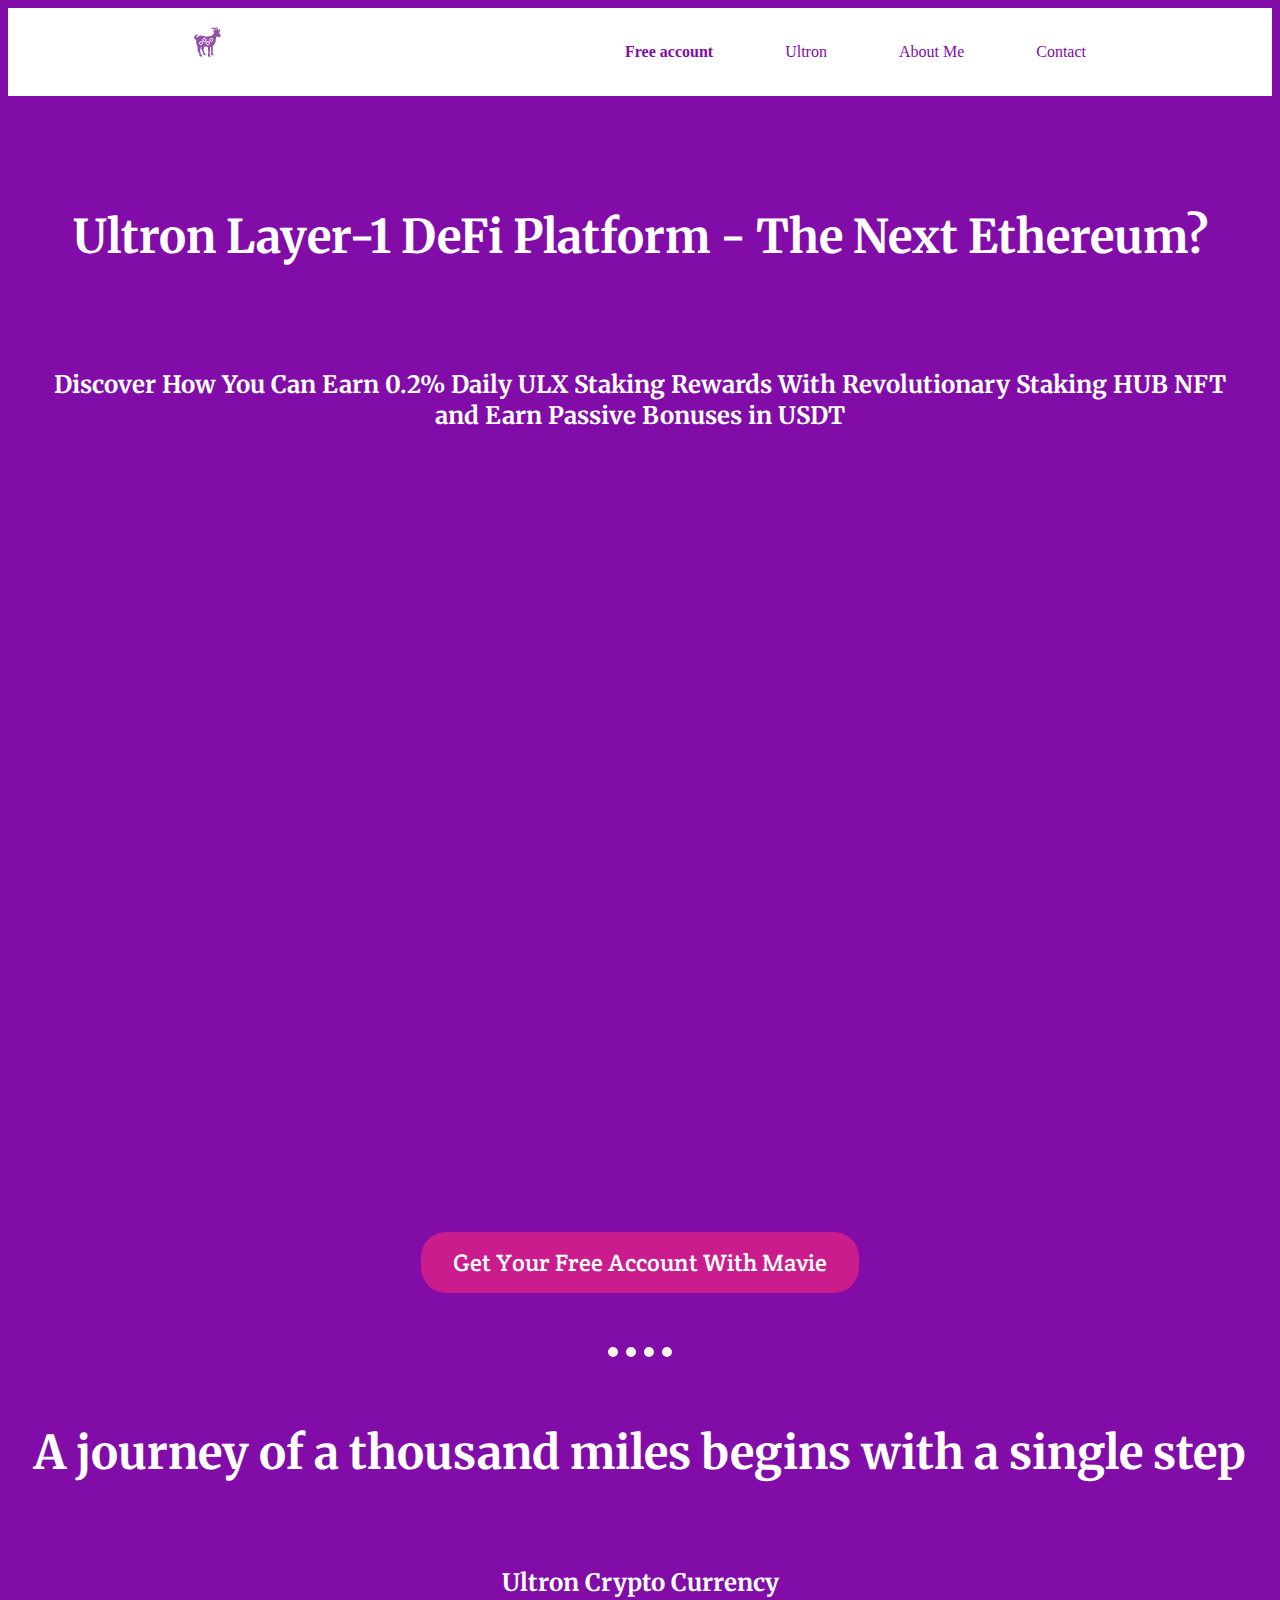
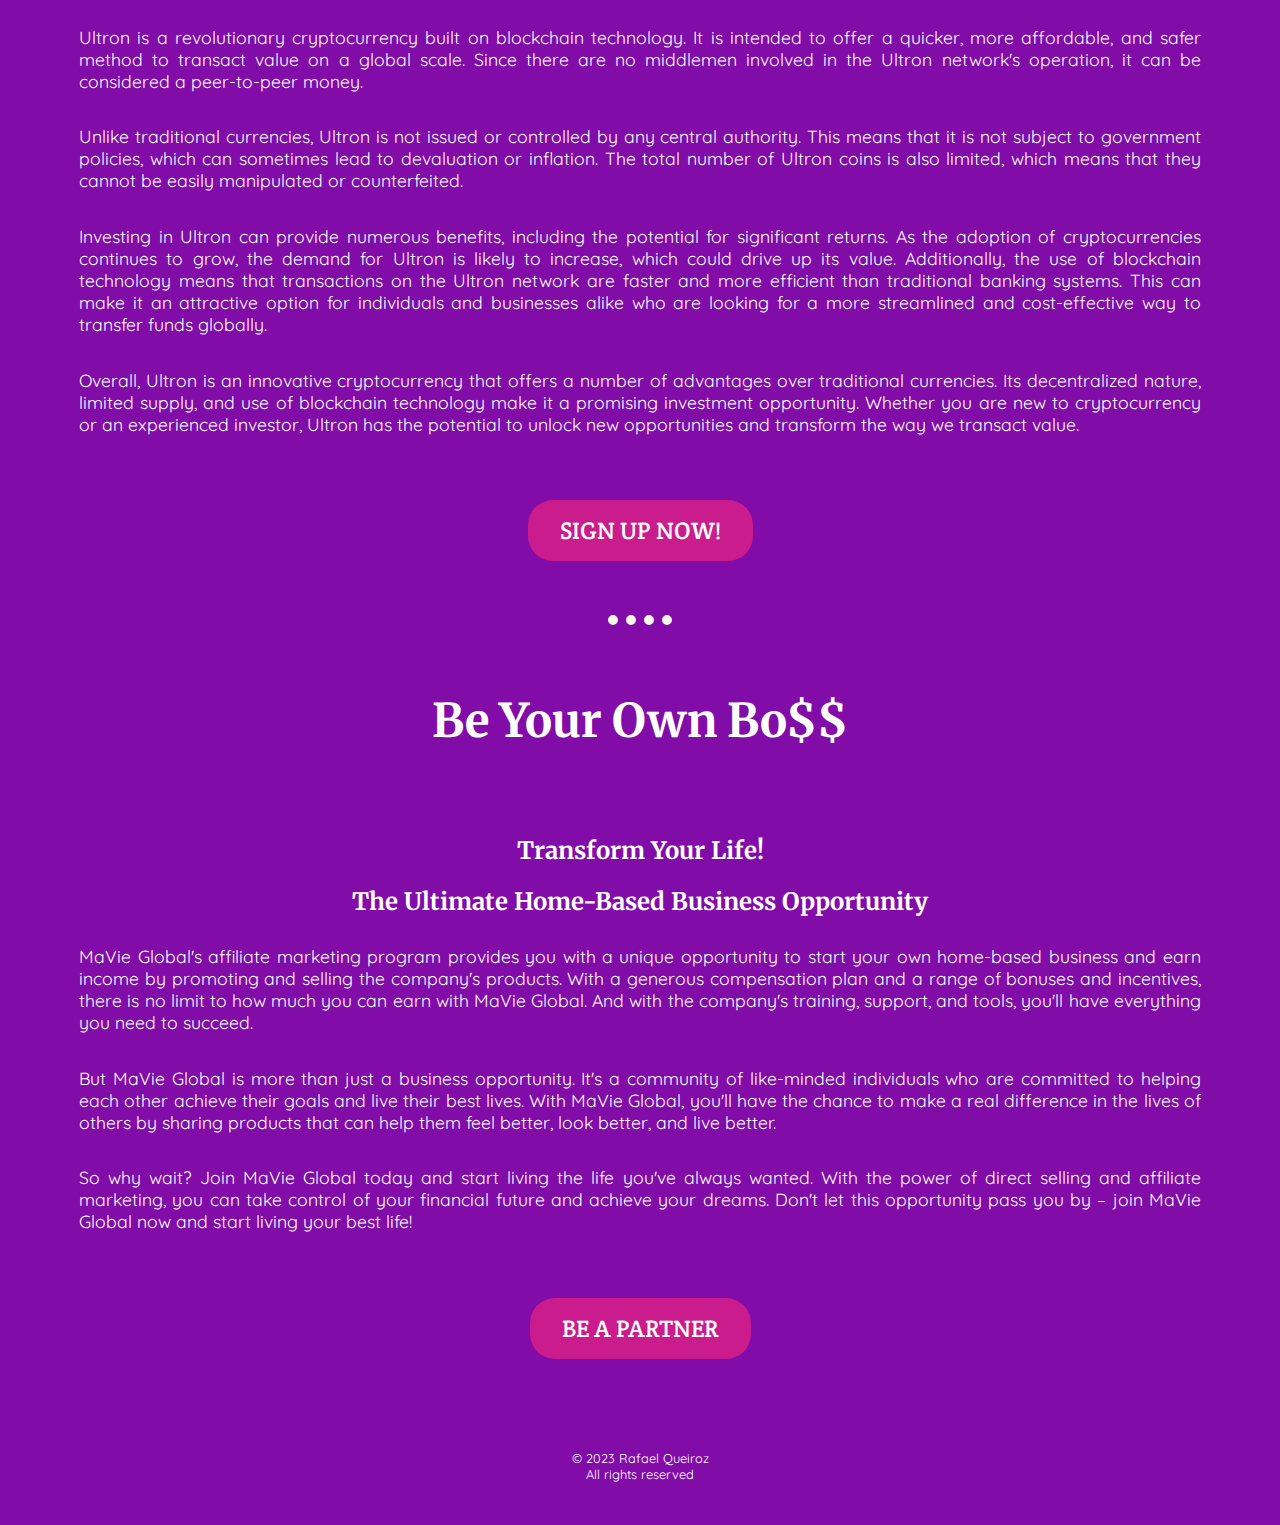
<file: index.html>
<!doctype html>
<html lang="en">
  <head>

    <meta charset="utf-8">
    <meta name="viewport" content="width=device-width, initial-scale=1">
    <title>Change your life</title>
      <script>
        document.cookie = "SameSite=None; Secure";
      </script>
    <link rel="stylesheet" href="styles.css">
    <link href="https://cdn.jsdelivr.net/npm/bootstrap@5.3.0-alpha1/dist/css/bootstrap.min.css" rel="stylesheet" integrity="sha384-GLhlTQ8iRABdZLl6O3oVMWSktQOp6b7In1Zl3/Jr59b6EGGoI1aFkw7cmDA6j6gD" crossorigin="anonymous">
    <link rel="preconnect" href="https://fonts.googleapis.com">
    <link rel="preconnect" href="https://fonts.gstatic.com" crossorigin>
    <link href="https://fonts.googleapis.com/css2?family=Monoton&display=swap" rel="stylesheet">
    <link href="https://fonts.googleapis.com/css2?family=Crete+Round&family=Monoton&display=swap" rel="stylesheet">
    <link href="https://fonts.googleapis.com/css2?family=Quicksand&display=swap" rel="stylesheet">
  <link href="https://fonts.googleapis.com/css2?family=Merriweather&display=swap" rel="stylesheet">
    <style>
        a {
          text-decoration: none;
          color: #810CA8;
        }

        button{
          font-size: 1.5rem;
          font-family: 'Crete Round', serif;

    </style>
  </head>

  <body>
    <header>
        <div class="container_nav">
            <div>
                <a href="index.html" class="brand"><img class="brand" src="/images/Picture 1.png"></a>
                <div class="nav-toggle" id="navToggle">
                    <img id="hamburger" class="navIcon" src="/images/hamb.png" alt="hamburger menu">
                    <img id="navOpen" class="navIcon hidden" src="/images/X.png" alt="close hamburger">
                </div>
            </div>
            <nav>
                <ul>
                    <li><a href="https://www.backoffice.mavie.global/ambassador/lg8F9iQwCcHEzHhX7aqt_/194097"><b>Free account</b></a></li>
                    <li><a href="ultron_presentation.pdf">Ultron</a></li>
                    <li><a href="aboutme.html">About Me</a></li>
                    <li><a href="contact.html">Contact</a></li>
                </ul>
            </nav>
        </div>
    </header>

    <div class="top_container">
        <h1>Ultron Layer-1 DeFi Platform - The Next Ethereum?</h1>
        <br>
        <br>
        <h2>Discover How You Can Earn 0.2% Daily ULX Staking Rewards With Revolutionary Staking HUB NFT and Earn Passive Bonuses in USDT</h2>
        <br>
        <br>


        <div class="video-container">
          <iframe src="https://www.youtube.com/embed/ryJanfozZn8" frameborder="0" allowfullscreen></iframe>
        </div>


        <button id="create-account-button" type="submit">Get Your Free Account With Mavie</button>
    </div>

    <hr>

    <div class="middle_container">
        <h1>A journey of a thousand miles begins with a single step</h1>
        <br>
        <h2>Ultron Crypto Currency</h2>

        <p>
            Ultron is a revolutionary cryptocurrency built on blockchain technology. It is intended to offer a quicker,
            more affordable, and safer method to transact value on a global scale. Since there are no middlemen involved
            in the Ultron network's operation, it can be considered a peer-to-peer money.
        </p>

        <p>
            Unlike traditional currencies, Ultron is not issued or controlled by any central authority. This means that
            it is not subject to government policies, which can sometimes lead to devaluation or inflation. The total
            number of Ultron coins is also limited, which means that they cannot be easily manipulated or
            counterfeited.
        </p>

        <p>
            Investing in Ultron can provide numerous benefits, including the potential for significant returns. As the
            adoption of cryptocurrencies continues to grow, the demand for Ultron is likely to increase, which could
            drive up its value. Additionally, the use of blockchain technology means that transactions on the Ultron
            network are faster and more efficient than traditional banking systems. This can make it an attractive
            option for individuals and businesses alike who are looking for a more streamlined and cost-effective way to
            transfer funds globally.
        </p>

        <p>
            Overall, Ultron is an innovative cryptocurrency that offers a number of advantages over traditional
            currencies. Its decentralized nature, limited supply, and use of blockchain technology make it a promising
            investment opportunity. Whether you are new to cryptocurrency or an experienced investor, Ultron has the
            potential to unlock new opportunities and transform the way we transact value.
        </p>

        <br>
        <br>
        <button type="submit" id="sign-up-button">SIGN UP NOW!</button>
        <hr>

        <h1>Be Your Own Bo$$</h1>
        <br>
        <h2>Transform Your Life!</h2>
        <h2>The Ultimate Home-Based Business Opportunity</h2>

        <p>
            MaVie Global's affiliate marketing program provides you with a unique opportunity to start your own
            home-based business and earn income by promoting and selling the company's products. With a generous
            compensation plan and a range of bonuses and incentives, there is no limit to how much you can earn with
            MaVie Global. And with the company's training, support, and tools, you'll have everything you need to
            succeed.
        </p>

        <p>
            But MaVie Global is more than just a business opportunity. It's a community of like-minded individuals who
            are committed to helping each other achieve their goals and live their best lives. With MaVie Global, you'll
            have the chance to make a real difference in the lives of others by sharing products that can help them feel
            better, look better, and live better.
        </p>

        <p>
            So why wait? Join MaVie Global today and start living the life you've always wanted. With the power of direct
            selling and affiliate marketing, you can take control of your financial future and achieve your dreams.
            Don't let this opportunity pass you by – join MaVie Global now and start living your best life!
        </p>

        <br>
        <br>
        <button id="partner-button" type="submit">BE A PARTNER</button>
    </div>

    <div class="bottom-container">
        <a class="c-rights" href="https://www.linkedin.com/in/rafael-queiroz/">© 2023 Rafael Queiroz<br>All rights reserved</a>
    </div>
    <script>
        document.addEventListener('DOMContentLoaded', function() {
          var buttons = document.querySelectorAll('button[type="submit"]');
          for (var i = 0; i < buttons.length; i++) {
            buttons[i].addEventListener('click', function() {
              window.location.href = 'signup.html';
            });
          }
        });
    </script>
    <script src="index.js"></script>
    <script src="https://cdn.jsdelivr.net/npm/bootstrap@5.3.0-alpha1/dist/js/bootstrap.bundle.min.js" integrity="sha384-w76AqPfDkMBDXo30jS1Sgez6pr3x5MlQ1ZAGC+nuZB+EYdgRZgiwxhTBTkF7CXvN" crossorigin="anonymous"></script>
  </body>
</html>
</file>
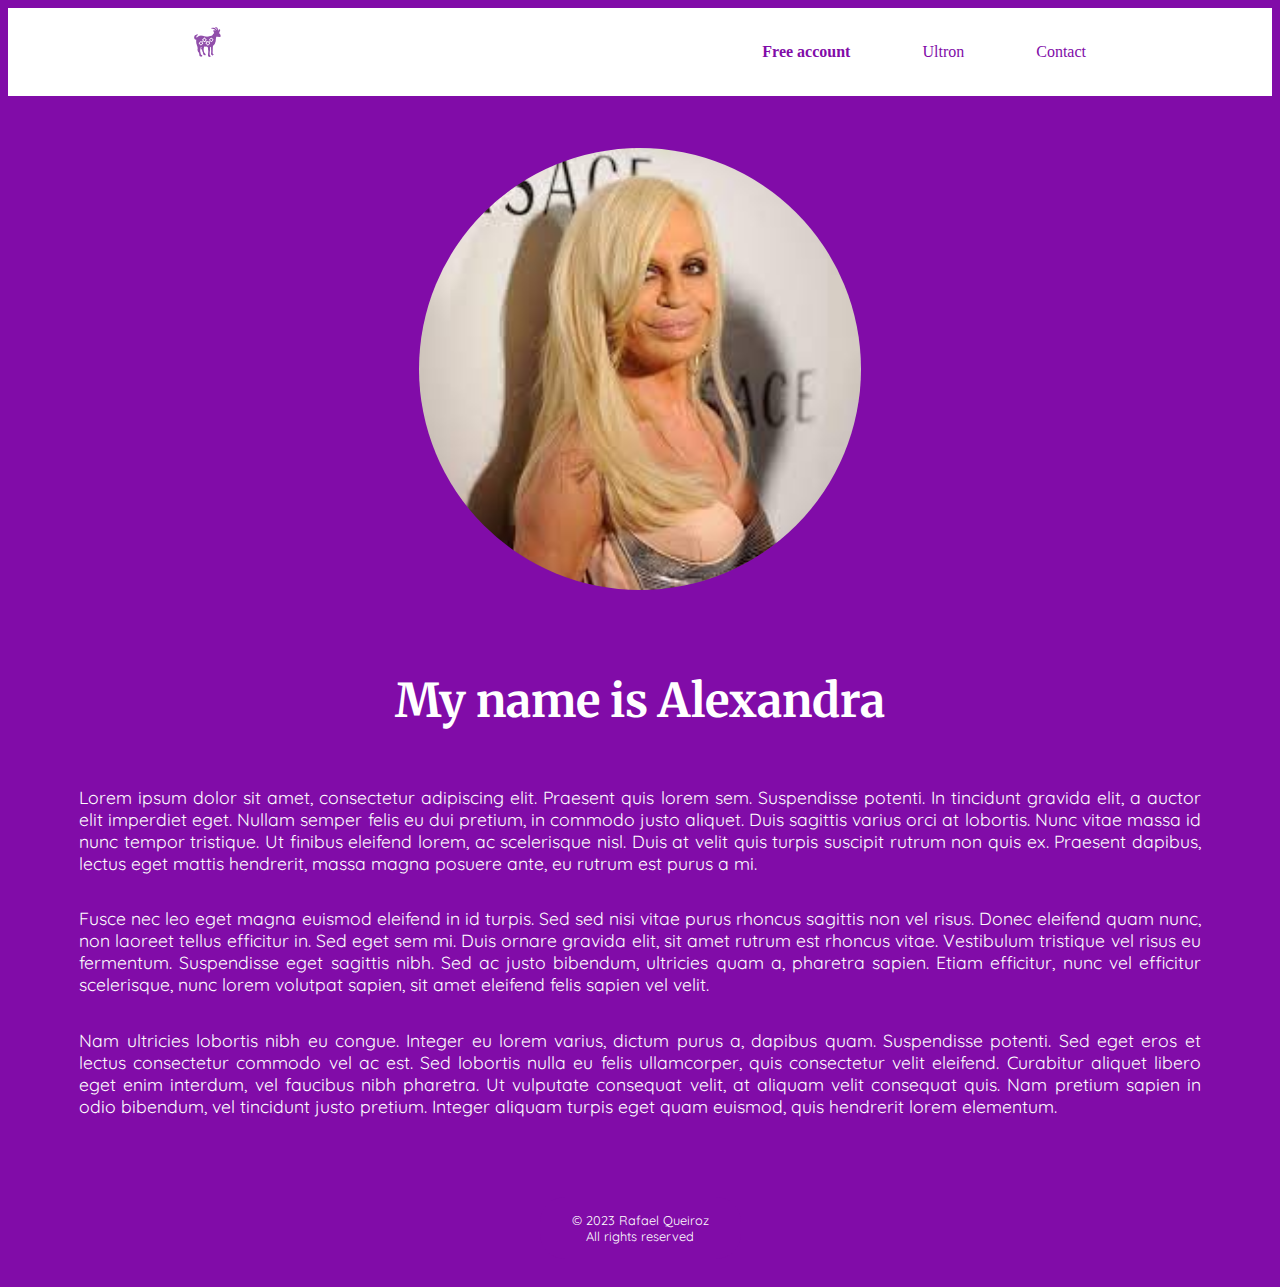
<file: aboutme.html>
<!doctype html>
<html lang="en">
  <head>
    <meta charset="utf-8">
    <meta name="viewport" content="width=device-width, initial-scale=1">
    <title>Change your life</title>
    <script>
       document.cookie = "SameSite=None; Secure";
     </script>
    <link rel="stylesheet" href="styles.css">
    <link href="https://cdn.jsdelivr.net/npm/bootstrap@5.3.0-alpha1/dist/css/bootstrap.min.css" rel="stylesheet" integrity="sha384-GLhlTQ8iRABdZLl6O3oVMWSktQOp6b7In1Zl3/Jr59b6EGGoI1aFkw7cmDA6j6gD" crossorigin="anonymous">
    <link rel="preconnect" href="https://fonts.googleapis.com">
    <link rel="preconnect" href="https://fonts.gstatic.com" crossorigin>
    <link href="https://fonts.googleapis.com/css2?family=Monoton&display=swap" rel="stylesheet">
    <link href="https://fonts.googleapis.com/css2?family=Crete+Round&family=Monoton&display=swap" rel="stylesheet">
    <link href="https://fonts.googleapis.com/css2?family=Quicksand&display=swap" rel="stylesheet">
  <link href="https://fonts.googleapis.com/css2?family=Merriweather&display=swap" rel="stylesheet">
    <style>
        a {
          text-decoration: none;
          color: white;
          }
          button{
          border-radius: 25px;
          font-size: 30px;
          font-family: 'Crete Round', serif;
          }
    </style>
  </head>
  <body>
    <header>
        <div class="container_nav">
            <div>
                <a href="index.html" class="brand"><img class="brand" src="/images/Picture 1.png"></a>
                <div class="nav-toggle" id="navToggle">
                    <img id="hamburger" class="navIcon" src="/images/hamb.png" alt="hamburger menu">
                    <img id="navOpen" class="navIcon hidden" src="/images/X.png" alt="close hamburger">
                </div>
            </div>
            <nav>
                <ul>
                    <li><a href="signup.html"><b>Free account</b></a></li>
                    <li><a href="ultron_presentation.pdf">Ultron</a></li>
                    <li><a href="contact.html">Contact</a></li>
                </ul>
            </nav>

        </div>

    </header>



    <br>
    <br>

    <div class="about">
      <img src="donatella.jpeg" alt="Alexandra's Picture" class="me">
        <br>
         <h1>My name is Alexandra</h1>
      <p>
        Lorem ipsum dolor sit amet, consectetur adipiscing elit. Praesent quis lorem sem. Suspendisse potenti. In tincidunt gravida elit, a auctor elit imperdiet eget. Nullam semper felis eu dui pretium, in commodo justo aliquet. Duis sagittis varius orci at lobortis. Nunc vitae massa id nunc tempor tristique. Ut finibus eleifend lorem, ac scelerisque nisl. Duis at velit quis turpis suscipit rutrum non quis ex. Praesent dapibus, lectus eget mattis hendrerit, massa magna posuere ante, eu rutrum est purus a mi.
      </p>

      <p>
        Fusce nec leo eget magna euismod eleifend in id turpis. Sed sed nisi vitae purus rhoncus sagittis non vel risus. Donec eleifend quam nunc, non laoreet tellus efficitur in. Sed eget sem mi. Duis ornare gravida elit, sit amet rutrum est rhoncus vitae. Vestibulum tristique vel risus eu fermentum. Suspendisse eget sagittis nibh. Sed ac justo bibendum, ultricies quam a, pharetra sapien. Etiam efficitur, nunc vel efficitur scelerisque, nunc lorem volutpat sapien, sit amet eleifend felis sapien vel velit.
      </p>

      <p>
        Nam ultricies lobortis nibh eu congue. Integer eu lorem varius, dictum purus a, dapibus quam. Suspendisse potenti. Sed eget eros et lectus consectetur commodo vel ac est. Sed lobortis nulla eu felis ullamcorper, quis consectetur velit eleifend. Curabitur aliquet libero eget enim interdum, vel faucibus nibh pharetra. Ut vulputate consequat velit, at aliquam velit consequat quis. Nam pretium sapien in odio bibendum, vel tincidunt justo pretium. Integer aliquam turpis eget quam euismod, quis hendrerit lorem elementum.
      </p>
    </div>

    <div class="bottom-container">
        <a class="c-rights" href="https://www.linkedin.com/in/rafael-queiroz/">© 2023 Rafael Queiroz<br>All rights reserved</a>
    </div>
    <script src="index.js"></script>
    <script src="https://cdn.jsdelivr.net/npm/bootstrap@5.3.0-alpha1/dist/js/bootstrap.bundle.min.js" integrity="sha384-w76AqPfDkMBDXo30jS1Sgez6pr3x5MlQ1ZAGC+nuZB+EYdgRZgiwxhTBTkF7CXvN" crossorigin="anonymous"></script>
  </body>
</html>
</file>
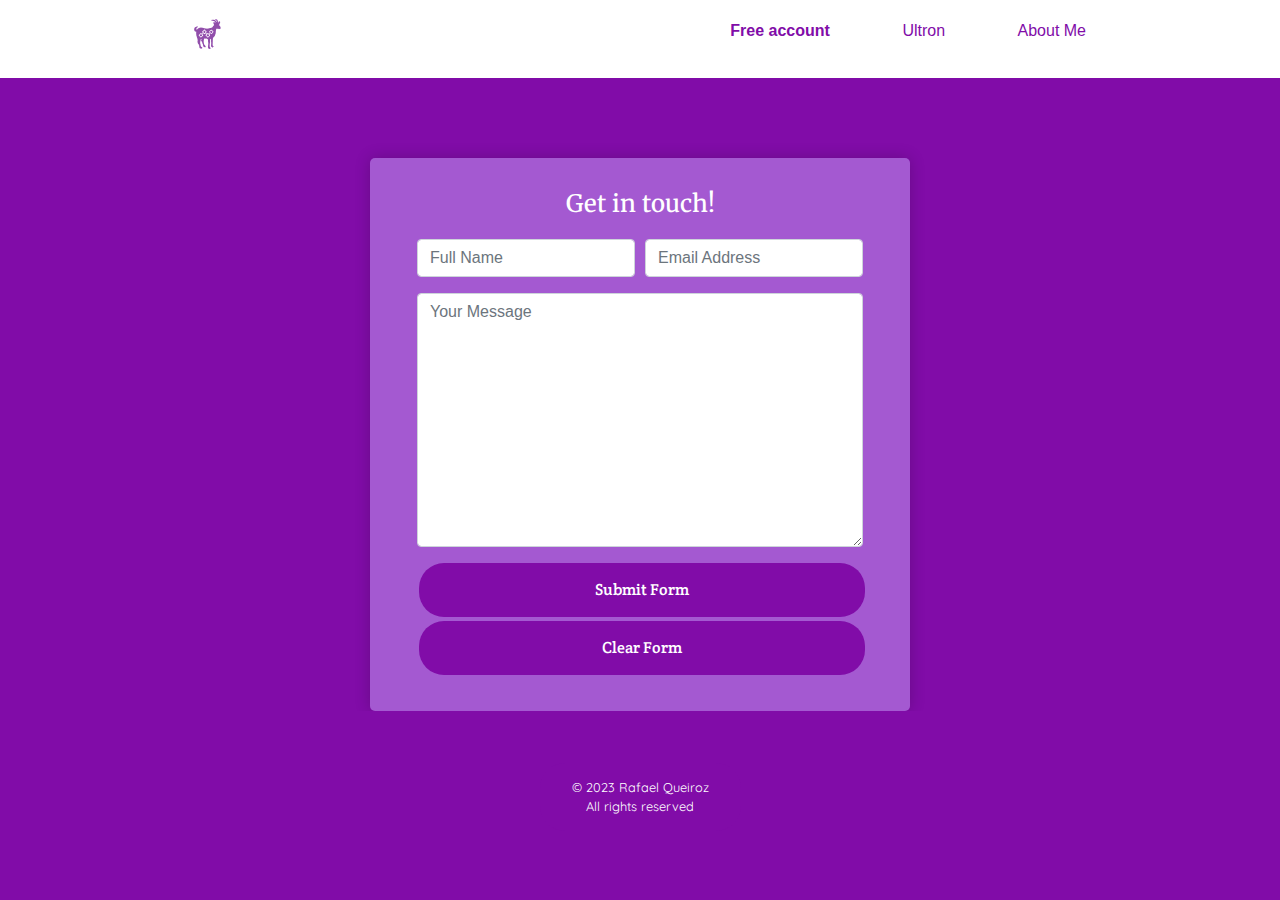
<file: contact.html>
<!DOCTYPE html>
<html lang="en">
  <head>
    <meta charset="UTF-8">
    <meta name="viewport" content="width=device-width, initial-scale=1.0">
    <meta http-equiv="X-UA-Compatible" content="ie=edge">
    <link rel="stylesheet" href="https://stackpath.bootstrapcdn.com/bootstrap/4.3.1/css/bootstrap.min.css">
    <link rel="stylesheet" href="styles.css">
    <link rel="stylesheet" href="styles.css">
    <link href="https://cdn.jsdelivr.net/npm/bootstrap@5.3.0-alpha1/dist/css/bootstrap.min.css" rel="stylesheet" integrity="sha384-GLhlTQ8iRABdZLl6O3oVMWSktQOp6b7In1Zl3/Jr59b6EGGoI1aFkw7cmDA6j6gD" crossorigin="anonymous">
    <link rel="preconnect" href="https://fonts.googleapis.com">
    <link rel="preconnect" href="https://fonts.gstatic.com" crossorigin>
    <link href="https://fonts.googleapis.com/css2?family=Monoton&display=swap" rel="stylesheet">
    <link href="https://fonts.googleapis.com/css2?family=Crete+Round&family=Monoton&display=swap" rel="stylesheet">
    <link href="https://fonts.googleapis.com/css2?family=Quicksand&display=swap" rel="stylesheet">
    <link href="https://fonts.googleapis.com/css2?family=Merriweather&display=swap" rel="stylesheet">
    <title>Contact</title>
    <script>
       document.cookie = "SameSite=None; Secure";
     </script>
    <style>
      a {
        text-decoration: none !important;
      }

      button{
        background-color: #810CA8 !important;
        border-radius: 25px !important;
        font-size: 1rem !important;
        border: none !important;
        box-sizing: border-box !important;
      }

      button:hover{
        background-color: white !important;
        color: #810CA8 !important;
        border-radius: 25px !important;
        font-size: 1rem !important;
        border: none !important;
        box-sizing: border-box !important;
      }

      h2{
       text-align: center !important;
      }
    </style>
  </head>

  <body>
    <header>
        <div class="container_nav">
            <div>
                <a href="index.html" class="brand"><img class="brand" src="/images/Picture 1.png"></a>
                <div class="nav-toggle" id="navToggle">
                    <img id="hamburger" class="navIcon" src="/images/hamb.png" alt="hamburger menu">
                    <img id="navOpen" class="navIcon hidden" src="/images/X.png" alt="close hamburger">
                </div>
            </div>
            <nav>
                <ul>
                    <li><a href="signup.html"><b>Free account</b></a></li>
                    <li><a href="ultron_presentation.pdf">Ultron</a></li>
                    <li><a href="aboutme.html">About Me</a></li>
                </ul>
            </nav>
        </div>
    </header>


    <div class="container">
      <div class="row justify-content-center">
        <div class="col-md-6">
          <div class="form-container">
            <h2>Get in touch!</h2>
            <div class="container">
              <form target="_blank" action="https://formsubmit.co/asimionescu33@yahoo.com" method="POST">
                <div class="form-group">
                  <div class="form-row">
                    <div class="col">
                      <input type="text" name="name" class="form-control" placeholder="Full Name" required>
                    </div>
                    <div class="col">
                      <input type="email" name="email" class="form-control" placeholder="Email Address" required>
                      <input type="hidden" name="_next" value="http://localhost:63342/AlexWebsite/templates/thankyou.html">
                    </div>
                  </div>
                </div>
                <div class="form-group">
                  <textarea placeholder="Your Message" class="form-control" name="message" rows="10" required></textarea>
                </div>
                <button type="submit" class="btn btn-lg btn-dark btn-block">Submit Form</button>
                <button type="button" class="btn btn-lg btn-dark btn-block" id="clearBtn">Clear Form</button>
                <input type="hidden" name="_captcha" value="false">
              </form>
            </div>
          </div>
        </div>
      </div>
    </div>
    <div class="bottom-container">
      <a class="c-rights" href="https://www.linkedin.com/in/rafael-queiroz/">© 2023 Rafael Queiroz<br>All rights reserved</a>
    </div>
    <script src="script_code.js"></script>
    <script src="index.js"></script>
  </body>
</html>
</file>
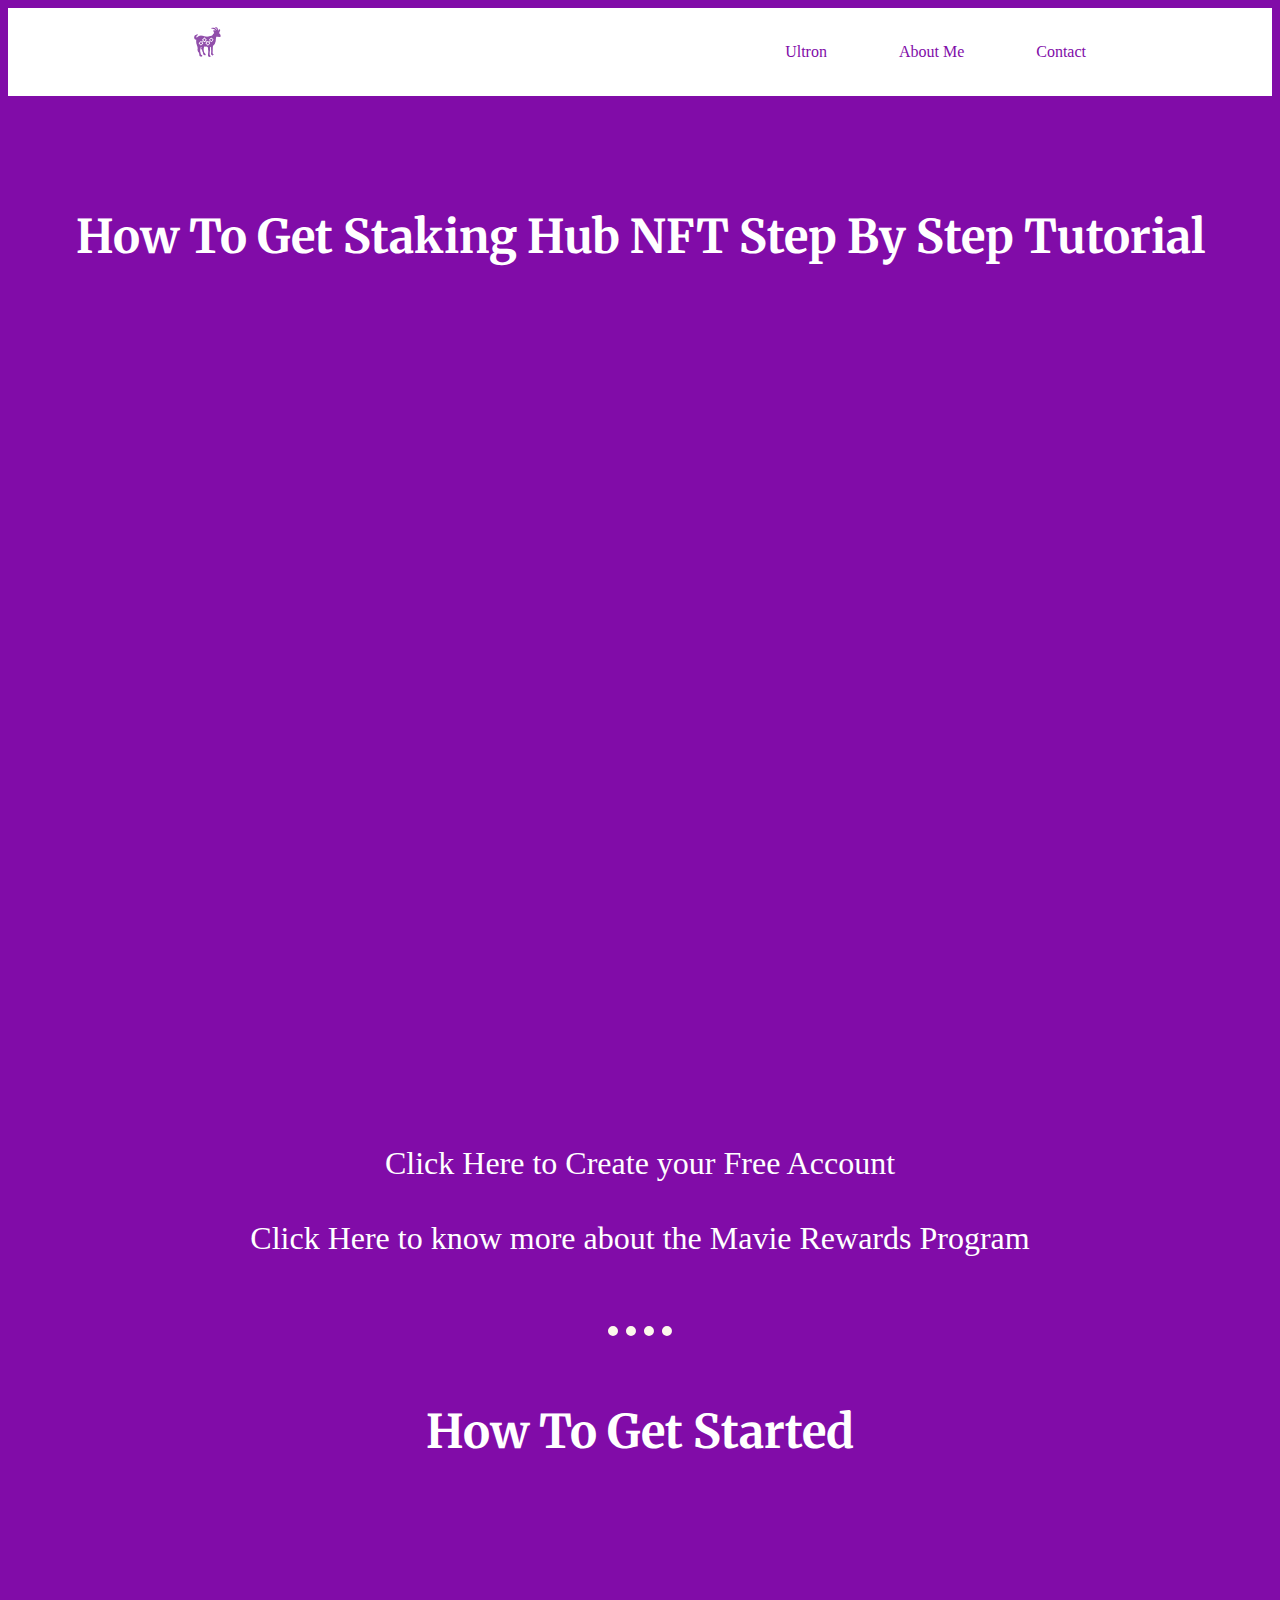
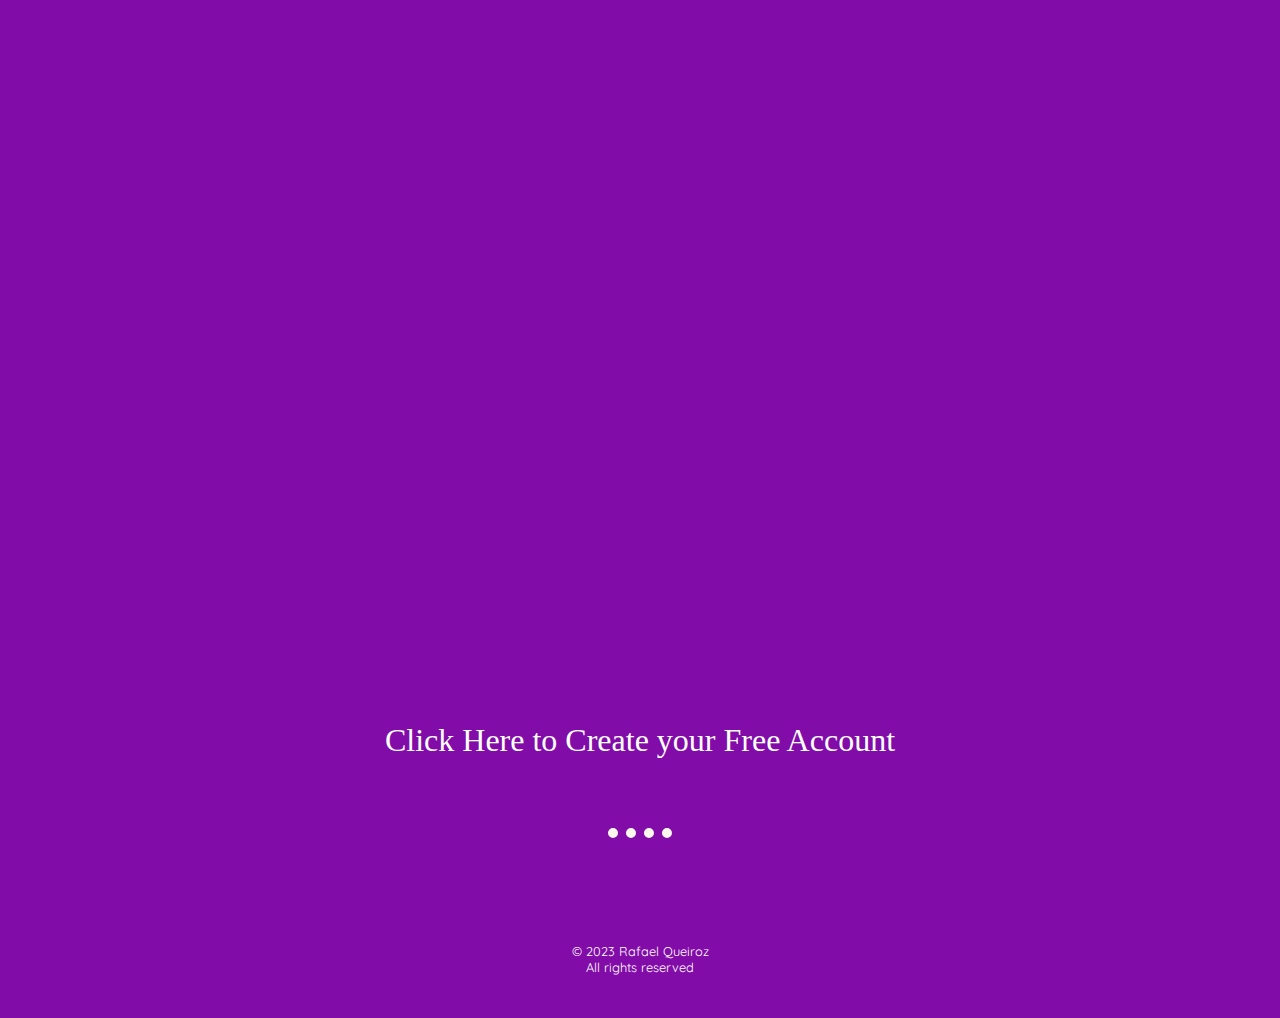
<file: signup.html>
<!doctype html>
<html lang="en">
  <head>
    <meta charset="utf-8">
    <meta name="viewport" content="width=device-width, initial-scale=1">
    <title>Change your life</title>
    <script>
       document.cookie = "SameSite=None; Secure";
     </script>
    <link rel="stylesheet" href="styles.css">
    <link href="https://cdn.jsdelivr.net/npm/bootstrap@5.3.0-alpha1/dist/css/bootstrap.min.css" rel="stylesheet" integrity="sha384-GLhlTQ8iRABdZLl6O3oVMWSktQOp6b7In1Zl3/Jr59b6EGGoI1aFkw7cmDA6j6gD" crossorigin="anonymous">
    <link rel="preconnect" href="https://fonts.googleapis.com">
    <link rel="preconnect" href="https://fonts.gstatic.com" crossorigin>
    <link href="https://fonts.googleapis.com/css2?family=Monoton&display=swap" rel="stylesheet">
    <link href="https://fonts.googleapis.com/css2?family=Crete+Round&family=Monoton&display=swap" rel="stylesheet">
    <link href="https://fonts.googleapis.com/css2?family=Quicksand&display=swap" rel="stylesheet">
  <link href="https://fonts.googleapis.com/css2?family=Merriweather&display=swap" rel="stylesheet">
    <style>
        a {
          text-decoration: none;
          color: white;
        }
        .ma_vie{
           font-size: 2rem !important;
        }

        .ma_vie:hover{
          background-color: white !important;
          border: none !important;
          border-radius: 25px !important;
          color: #810CA8 !important;
          decoration: none !important;
          padding: 15px 32px !important;
          text-align: center !important;
          text-decoration: none !important;
          display: inline-block !important;
          font-size: 2rem !important;
          margin: 4px 2px !important;
          cursor: pointer !important;
        }

        button{
          border-radius: 25px;
          font-size: 30px;
          font-family: 'Crete Round', serif;
        }
    </style>
  </head>

  <body>
    <header>
        <div class="container_nav">
            <div>
                <a href="index.html" class="brand"><img class="brand" src="/images/Picture 1.png"></a>
                <div class="nav-toggle" id="navToggle">
                     <img id="hamburger" class="navIcon" src="/images/hamb.png" alt="hamburger menu">
                     <img id="navOpen" class="navIcon hidden" src="/images/X.png" alt="close hamburger">
                </div>
            </div>
            <nav>
                <ul>
                    <li><a href="ultron_presentation.pdf">Ultron</a></li>
                    <li><a href="aboutme.html">About Me</a></li>
                    <li><a href="contact.html">Contact</a></li>
                </ul>
            </nav>
        </div>
    </header>

    <div class="top_container">
      <h1>How To Get Staking Hub NFT Step By Step Tutorial</h1>
      <br>
        <div class="video-container">
          <iframe src="https://www.youtube.com/embed/dQw4w9WgXcQ" frameborder="0" allowfullscreen></iframe>
        </div>
      <br><br><br>
      <a class= "ma_vie" href="https://www.backoffice.mavie.global/ambassador/lg8F9iQwCcHEzHhX7aqt_/194097">Click Here to Create your Free Account</a>
      <a class= "ma_vie" href="Mavie-presentation-final.pdf">Click Here to know more about the Mavie Rewards Program</a>
      <hr>
      <h1>How To Get Started</h1>
        <div class="video-container">
          <iframe src="https://www.youtube.com/embed/dQw4w9WgXcQ" frameborder="0" allowfullscreen></iframe>
        </div>
      <br><br><br>
      <a class= "ma_vie" href="https://www.backoffice.mavie.global/ambassador/lg8F9iQwCcHEzHhX7aqt_/194097">Click Here to Create your Free Account</a>
    </div>

    <hr>


    <div class="bottom-container">
        <a class="c-rights" href="https://www.linkedin.com/in/rafael-queiroz/">© 2023 Rafael Queiroz<br>All rights reserved</a>
    </div>

    <script src="index.js"></script>
    <script src="https://cdn.jsdelivr.net/npm/bootstrap@5.3.0-alpha1/dist/js/bootstrap.bundle.min.js" integrity="sha384-w76AqPfDkMBDXo30jS1Sgez6pr3x5MlQ1ZAGC+nuZB+EYdgRZgiwxhTBTkF7CXvN" crossorigin="anonymous"></script>
  </body>
</html>
</file>
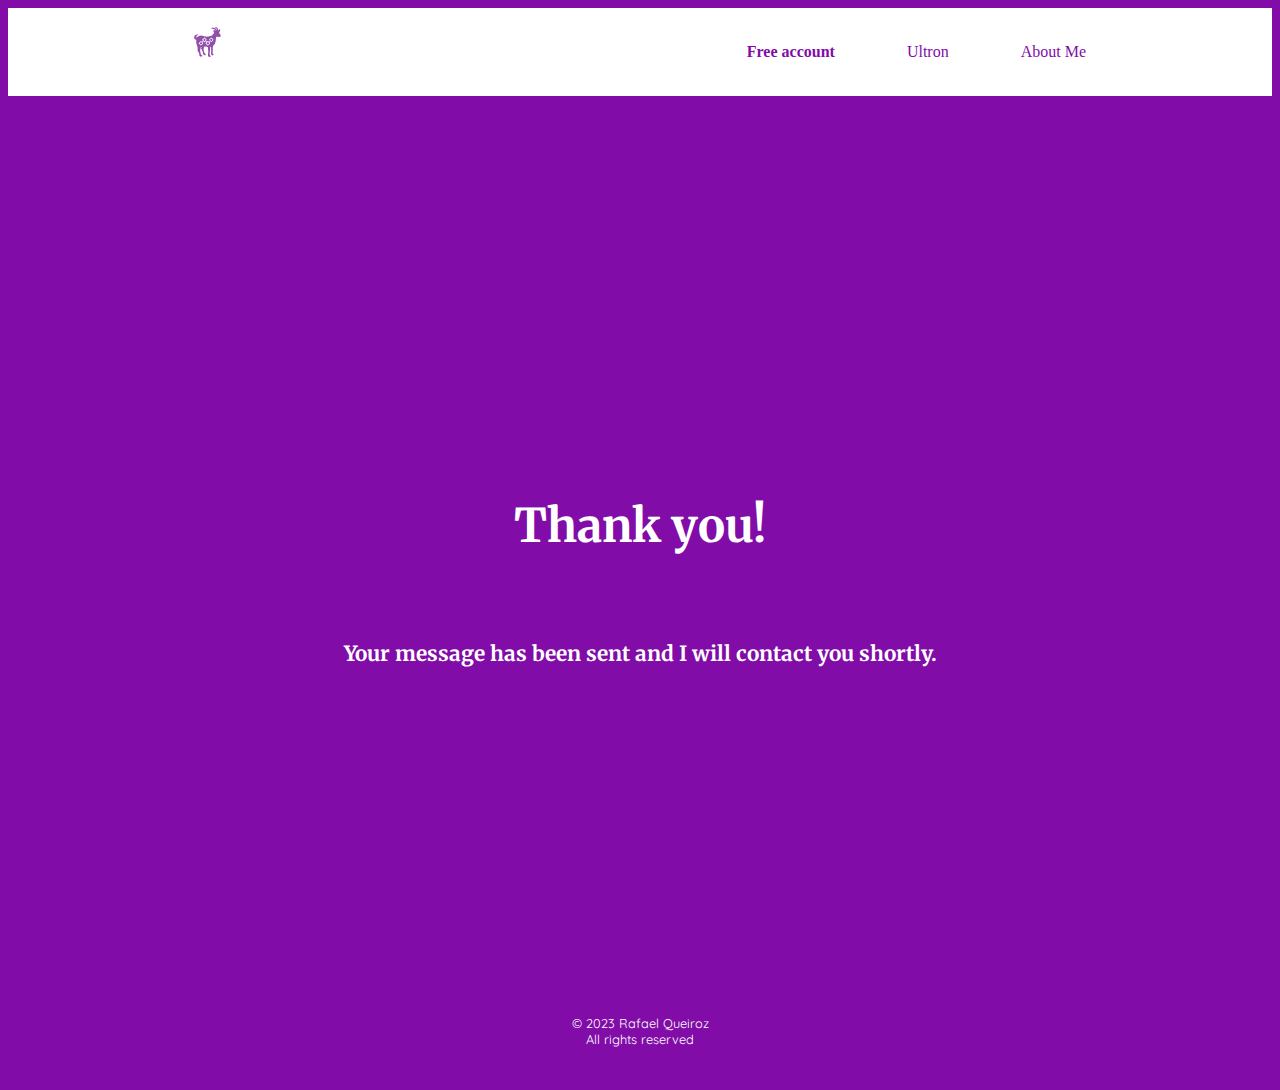
<file: thankyou.html>
<!doctype html>
<html lang="en">
    <head>
        <meta charset="utf-8">
        <meta name="viewport" content="width=device-width, initial-scale=1">
        <title>Thank you</title>
        <script>
            document.cookie = "SameSite=None; Secure";
        </script>
        <link rel="stylesheet" href="styles.css">
        <link href="https://cdn.jsdelivr.net/npm/bootstrap@5.3.0-alpha1/dist/css/bootstrap.min.css" rel="stylesheet"
              integrity="sha384-GLhlTQ8iRABdZLl6O3oVMWSktQOp6b7In1Zl3/Jr59b6EGGoI1aFkw7cmDA6j6gD" crossorigin="anonymous">
        <link rel="preconnect" href="https://fonts.googleapis.com">
        <link rel="preconnect" href="https://fonts.gstatic.com" crossorigin>
        <link href="https://fonts.googleapis.com/css2?family=Monoton&display=swap" rel="stylesheet">
        <link href="https://fonts.googleapis.com/css2?family=Crete+Round&family=Monoton&display=swap" rel="stylesheet">
        <link href="https://fonts.googleapis.com/css2?family=Quicksand&display=swap" rel="stylesheet">
        <link href="https://fonts.googleapis.com/css2?family=Merriweather&display=swap" rel="stylesheet">
        <style>
              a {
                text-decoration: none;
                color: white;
              }

              h1 {
                text-align: center;
              }

              .top_container {
                display: flex;
                flex-direction: column;
                justify-content: center;
                align-items: center;
                height: calc(100vh - 180px);
                margin-top: 3rem;
              }
            </style>
    </head>

    <body>
        <header>
        <div class="container_nav">
            <div>
                <a href="index.html" class="brand"><img class="brand" src="/images/Picture 1.png"></a>
                <div class="nav-toggle" id="navToggle">
                     <img id="hamburger" class="navIcon" src="/images/hamb.png" alt="hamburger menu">
                     <img id="navOpen" class="navIcon hidden" src="/images/X.png" alt="close hamburger">
                </div>
            </div>
            <nav>
                <ul>
                    <li><a href="signup.html"><b>Free account</b></a></li>
                    <li><a href="ultron_presentation.pdf">Ultron</a></li>
                    <li><a href="aboutme.html">About Me</a></li>
                </ul>
            </nav>
        </div>
    </header>


        <div class="top_container">
            <h1>Thank you!</h1>
            <br>
            <h3>Your message has been sent and I will contact you shortly.</h3>
        </div>

        <div class="bottom-container">
            <a class="c-rights" href="https://www.linkedin.com/in/rafael-queiroz/">© 2023 Rafael Queiroz<br>All rights reserved</a>
        </div>

        <script
                src="https://cdn.jsdelivr.net/npm/bootstrap@5.3.0-alpha1/dist/js/bootstrap.bundle.min.js"
                integrity="sha384-w76AqPfDkMBDXo30jS1Sgez6pr3x5MlQ1ZAGC+nuZB+EYdgRZgiwxhTBTkF7CXvN"
                crossorigin="anonymous">
        </script>
        <script src="index.js"></script>
        <script src="script_code.js"></script>
    </body>
</html>
</file>
<file: styles.css>
a {
  border: none !important;
  border-radius: 25px !important;
  decoration: none !important;
  padding: 15px 32px !important;
  text-align: center !important;
  text-decoration: none !important;
  display: inline-block !important;
  font-size: 16px !important;
  margin: 4px 2px !important;
  cursor: pointer !important;
}

body{
  background-color: #810CA8 !important;
  color: white !important;
}

.bottom_bar {
  text-align: center;
  top: 0;
  width: 100%
  z-index: 1;
}

.bottom-container{
    margin: 0 !important;
    padding: 1rem !important;
    display: flex !important;
    justify-content: center !important;
    align-items: flex-end !important;
    min-height: 10vh !important;
    margin-top: 2rem !important;
}

button {
  background-color: #CB1C8D;
  border: none !important;
  border-radius: 25px !important;
  color: white;
  font-family: 'Crete Round', serif !important;
  padding: 15px 32px !important;
  text-align: center !important;
  margin: 4px 2px !important;
  cursor: pointer !important;
}

button:hover {
  background-color: white;
  border: none !important;
  border-radius: 25px;
  color: #810CA8;
  font-family: 'Crete Round', serif !important;
  padding: 15px 32px;
  text-align: center;
  font-size: 30px;
  margin: 4px 2px;
  cursor: pointer;
}

.c-rights{
    font-family: 'Quicksand', sans-serif !important;
    font-size: 0.8rem !important;
    text-align: center !important;
    display: block !important;
    background-color: #810CA8 !important;
    color: white !important;
}

.c-rights:hover{
    font-family: 'Quicksand', sans-serif !important;
    font-size: 0.8rem !important;
    text-align: center !important;
    display: block !important;
    color: white !important;
}

.container{
    width: 100%;
    overflow: hidden;
}

.form-container {
    background-color: #A459D1;
    padding: 2rem;
    margin-top: 5rem;
    border-radius: 5px;
    box-shadow: 0 0 1rem rgba(0,0,0,.2);
}

frame{
    padding: 0;
    margin: 0;
    border: 0;
}

.form-container h2 {
    margin-top: 0;
    margin-bottom: 20px;
}

.form-group text-center{
    text-align: center;
}

h1{
    color: white;
    font-family: 'Merriweather', serif !important;
    font-size: 2.9rem !important;
    text-align: center !important;
    padding: 1rem !important;
}

h2{
    color: white !important;
    font-family: 'Merriweather', serif !important;
    font-size: 1.5rem !important;
    padding-right: 2% !important;
    padding-left: 2% !important;
}

h3{
    color: white !important;
    font-family: 'Merriweather', serif !important;
    font-size: 1.3rem !important;
}

hr{
    border-color: #FCF8EC !important;
    border-style: dotted !important;
    border-bottom: 0 !important;
    border-right: 0 !important;
    border-left: 0 !important;
    width: 5% !important;
    border-width: 10px !important;
    margin: 50px auto !important;
}

.me{
  border-radius: 50%;
  display: block;
  height: auto;
  margin-left: auto;
  margin-right: auto;
  padding: 1rem;
  width: 35%;
}

.middle_container {
  position: relative;
  text-align: center;
  z-index: 2;
}

p{
    font-family: 'Quicksand', sans-serif;
    font-size: 1.1rem;
    margin-left: 5%;
    margin-right: 5%;
    padding: 0.5rem;
    text-align: justify;
}


.top_container {
  padding-top: 4rem;
  position: relative;
  text-align: center;
  z-index: 2;
}

.video-container {
  position: relative;
  padding-bottom: 56.25%;
  padding-top: 30px;
  height: 0;
  overflow: hidden;
}

.video-container iframe,
.video-container object,
.video-container embed {
  position: absolute;
  top: 0;
  left: 0;
  width: 100%;
  height: 100%;
  padding: 5%;
}

/* Navegation bar */

header{
    background-color: white;
}

.container_nav{
    display: flex;
    justify-content: space-between;
    max-width: 60rem;
    margin: 0 auto;
    color: #810CA8;
}

.brand{
    height: 30px;
    float: left;
    justify-content: space-between;
}

.navIcon{
    height: 15px;
}

ul li{
    display: inline-block;
}


ul li a{
    color: #810CA8;
    text-decoration: none;
}

.nav-toggle{
    display: none;
    position: absolute;
    top: 1.5rem;
    right: 1rem;
}
.open{
    height: 65vh !important;
}

.hidden{
    display: none;
}

@media only screen and (max-width: 683px){
    .container{
        flex-direction: column;
        align-items: flex-start;
    }

    nav{
        height: 3.5rem;
        overflow: hidden;
        transition: 250ms height ease-in-out;
    }
    nav ul{
        margin-top: 4rem;
    }


    ul li{
        display: block;
        text-align: center;
    }

    .nav-toggle{
        display: block;
    }
}
</file>
